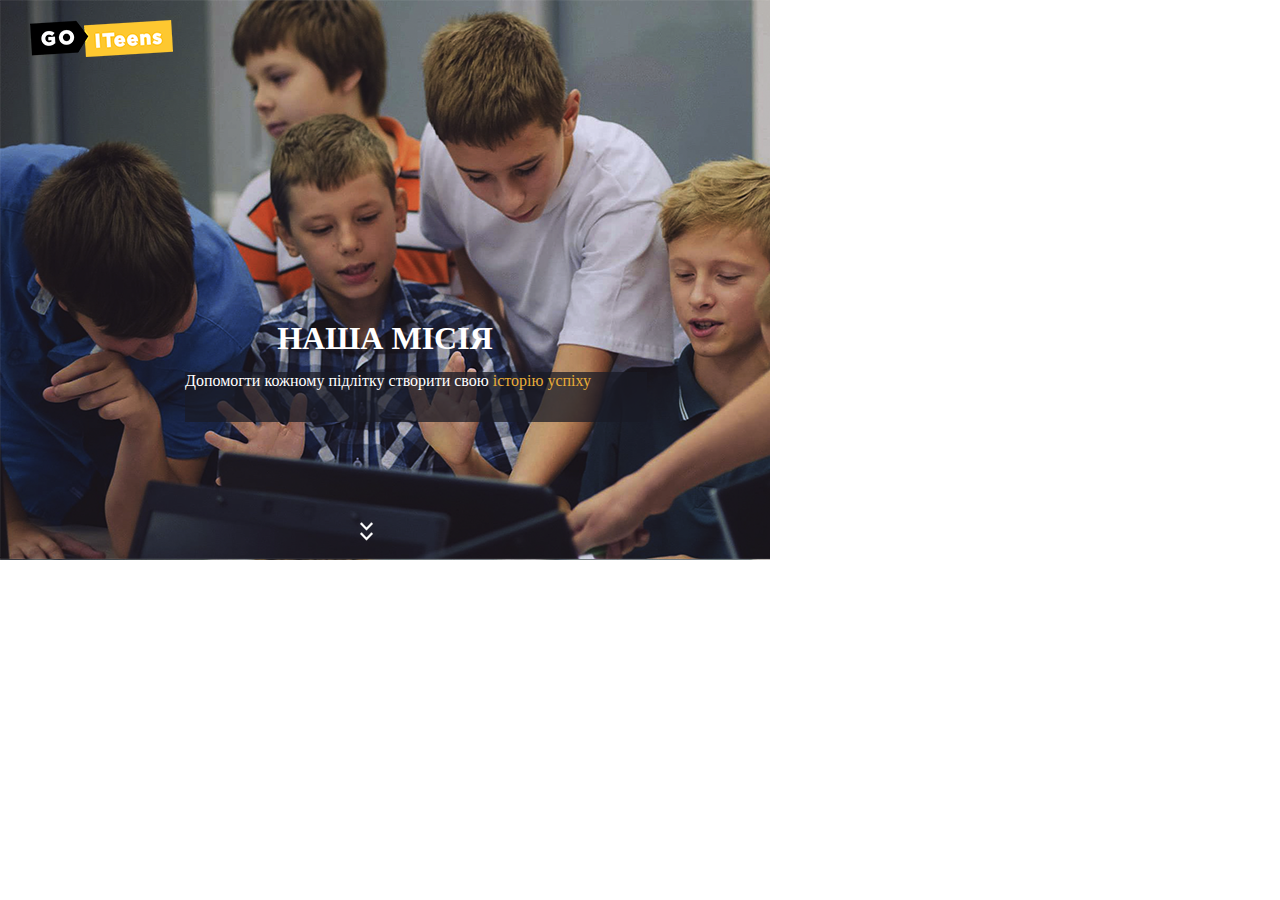
<file: header/index.html>
<!DOCTYPE html>
<html lang="en">
  <head>
    <meta charset="UTF-8" />
    <meta name="viewport" content="width=device-width, initial-scale=1.0" />
    <meta http-equiv="X-UA-Compatible" content="ie=edge" />
    <title>Document</title>
    <link rel="stylesheet" href="./css/styles.css" />
  </head>

  <body>
    <header class="header">
      <nav>
        <h1 class="logo"><img src="./img/Logoproject.png" alt="logo" /></h1>
      </nav>
      <button class="menu"><img src="./img/buger@1X.png" alt="" /></button>

      <h1 class="mission">Наша місія</h1>
      <ul class="help">
        <li>
          Допомогти кожному підлітку створити свою
          <span class="history">історію успіху</span>
        </li>
      </ul>
      <div class="strelki">
        <img src="./img/Composed-layer@1X.png" alt="" />
      </div>
    </header>
  </body>
</html>
</file>
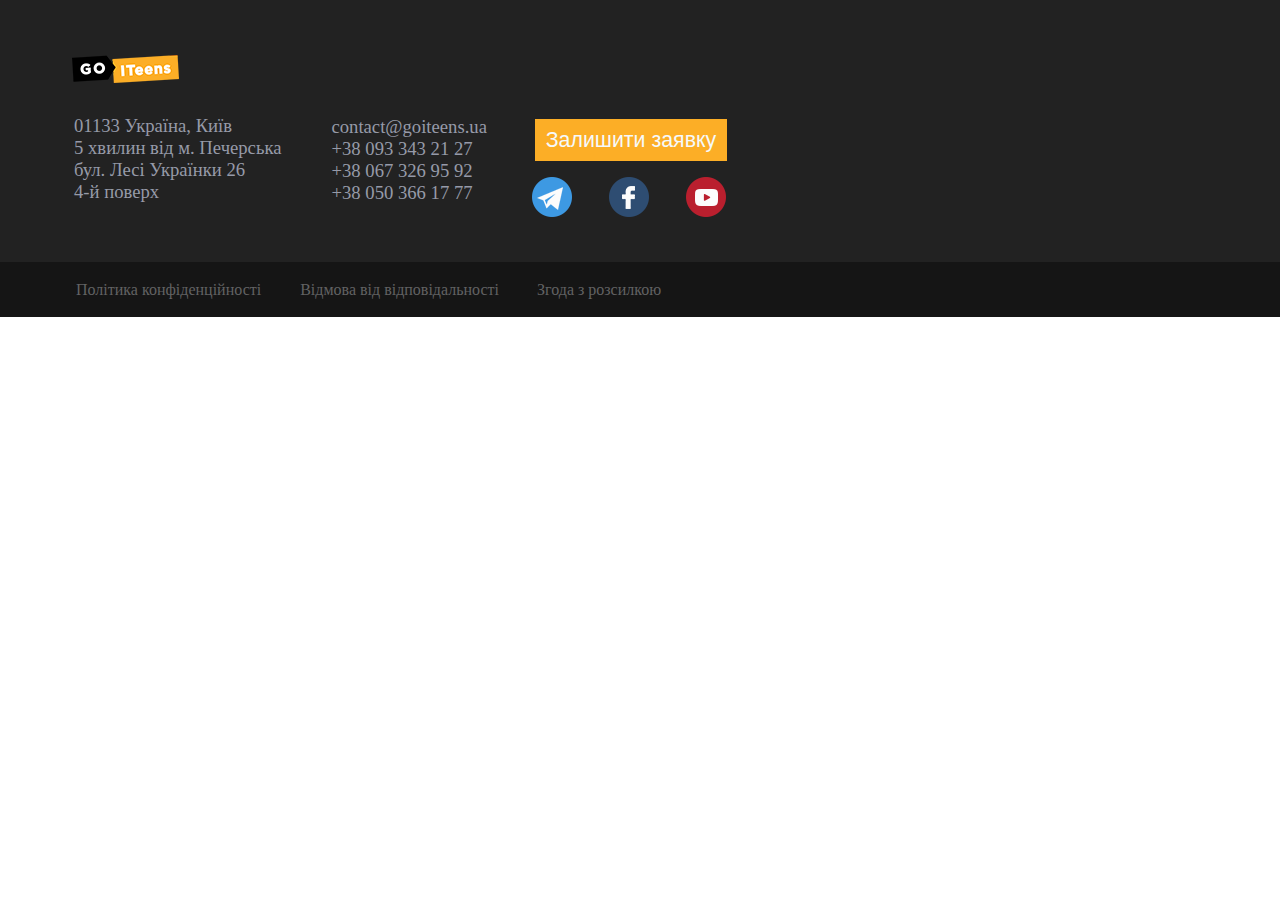
<file: proect/index.html>
<!DOCTYPE html>
<html lang="en">
<head>
    <meta charset="UTF-8">
    <meta name="viewport" content="width=device-width, initial-scale=1.0">
    <meta http-equiv="X-UA-Compatible" content="ie=edge">
    <link rel="stylesheet" href="css/style.css">
    <title>Document</title>
</head>
<body>
    <footer>
        <nav>
            <img class="logo" src="Logo@1X.png">
        </nav>
    <div class="container">
        <div class="text1">
            <p>01133 Україна, Київ</p>
            <p>5 хвилин від м. Печерська</p>
            <p>бул. Лесі Українки 26</p>
            <p>4-й поверх</p>
        </div>
        <div class="text2">
            <p>contact@goiteens.ua</p>
            <p>+38 093 343 21 27</p>
            <p>+38 067 326 95 92</p>
            <p>+38 050 366 17 77</p>
        </div>
        <button class="button">Залишити заявку</button>
    <div class="knopki">
        <div class="button1"><input type="image"  src = "Composed-layer@1X.png"></div>
        <div class="button2"><input type="image" src = "Composed-layer@1X (1).png"></div>
        <div class="button3"><input type="image" src = "Composed-layer@1X (2).png"></div>
    </div>
        
     </div>
    </footer>
<div class="box">
    <ul class="text">
        <li class="one">Політика конфіденційності</li>
        <li class="two">Відмова від відповідальності</li>
        <li class="three">Згода з розсилкою</li>
    </ul>
</div>
</body>
</html>
</file>
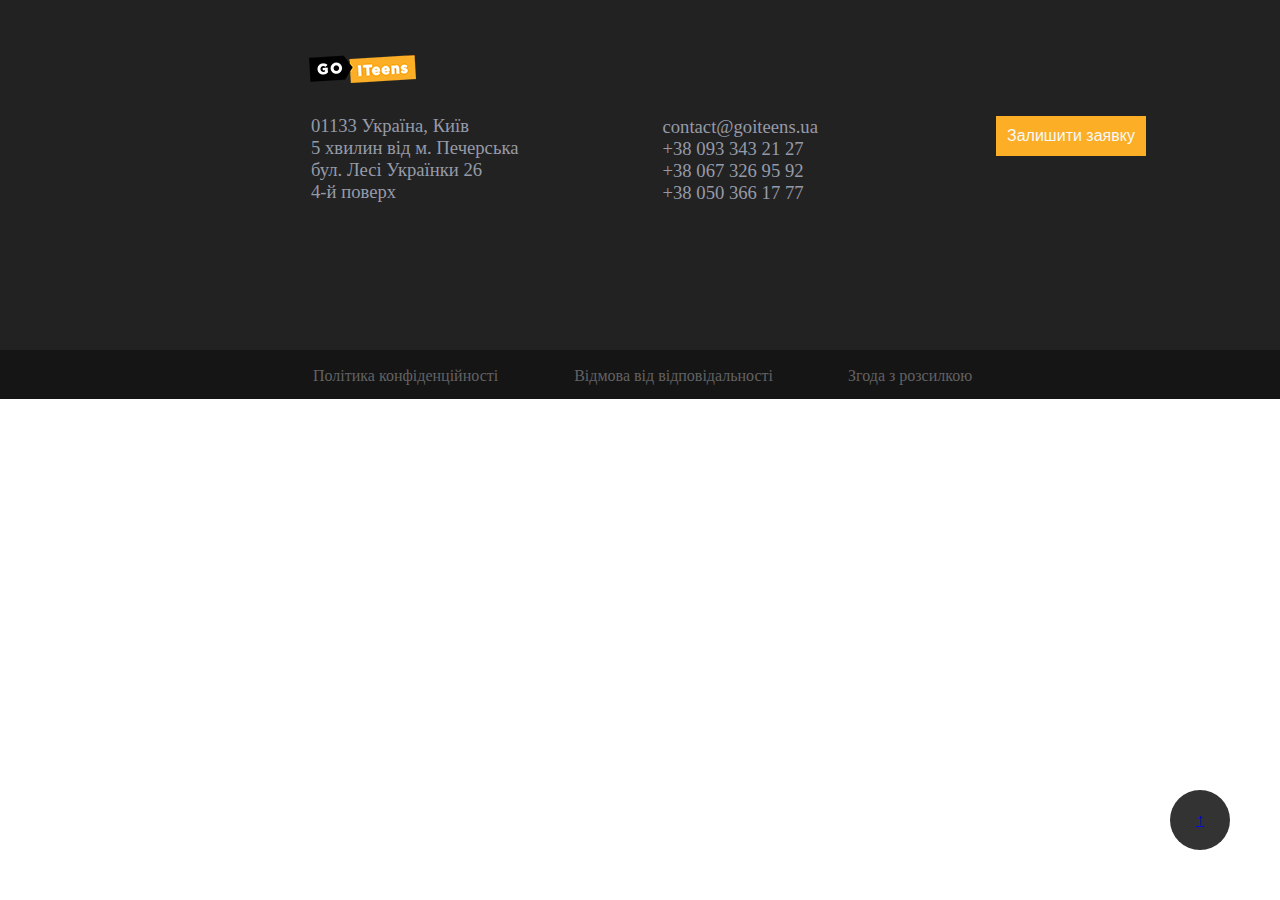
<file: proekt/index.html>
<!DOCTYPE html>
<html lang="en">
<head>
    <meta charset="UTF-8">
    <meta name="viewport" content="width=device-width, initial-scale=1.0">
    <meta http-equiv="X-UA-Compatible" content="ie=edge">
    <link rel="stylesheet" href="css/style.css">
    <title>Document</title>
</head>
<body>
    <footer>
        <nav>
            <img class="logo" src="Logo@1X.png">
        </nav>
    <div class="container">
        <div class="text1">
            <p>01133 Україна, Київ</p>
            <p>5 хвилин від м. Печерська</p>
            <p>бул. Лесі Українки 26</p>
            <p>4-й поверх</p>
        </div>
        <div class="text2">
            <p>contact@goiteens.ua</p>
            <p>+38 093 343 21 27</p>
            <p>+38 067 326 95 92</p>
            <p>+38 050 366 17 77</p>
        </div>
        <button class="button">Залишити заявку</button>
    <div class="knopki">
        <div class="button1"><input type="image"  src = "Composed-layer@1X.png"></div>
        <div class="button2"><input type="image" src = "Composed-layer@1X (1).png"></div>
        <div class="button3"><input type="image" src = "Composed-layer@1X (2).png"></div>
    </div>
        
     </div>
    </footer>
<div class="box">
    <ul class="text">
        <li class="one">Політика конфіденційності</li>
        <li class="two">Відмова від відповідальності</li>
        <li class="three">Згода з розсилкою</li>
    </ul>
</div>
<a href="#" class="to-page-nav">&#8593;</a>


</body>
</html>
</file>
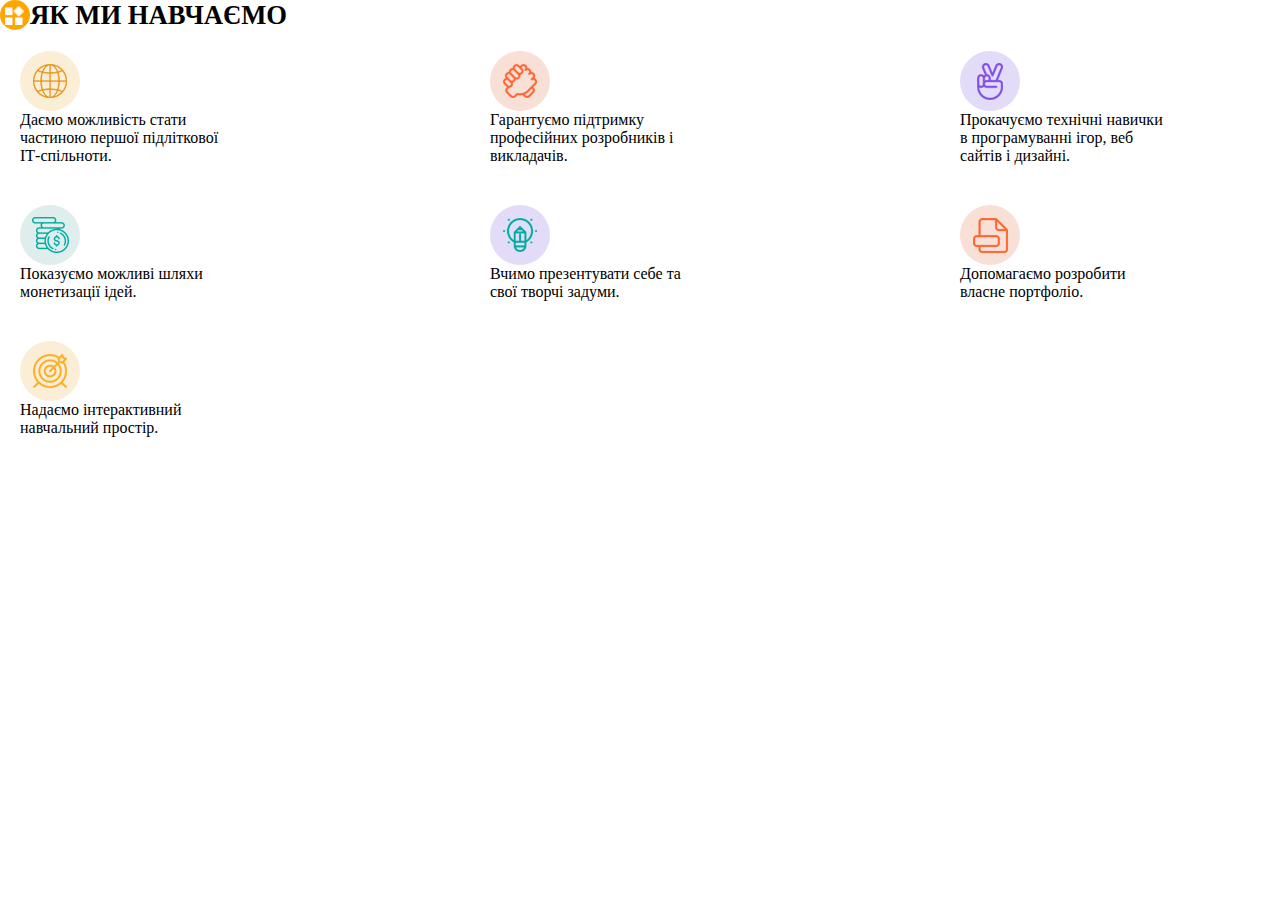
<file: progekt/index.html>
<!DOCTYPE html>
<html lang="en">
<head>
    <meta charset="UTF-8">
    <meta name="viewport" content="width=device-width, initial-scale=1.0">
    <meta http-equiv="X-UA-Compatible" content="ie=edge">
    <title>Document</title>
    <link rel="stylesheet" href="./css/style.css">
</head>
<body>
    <main>
        <section class="servise">
<h2 class="title"><div class="title-pic"><img class="pic-title" src="./img/Слой 6@1X.png" alt=""></div>Як ми навчаємо</h2>

        </section>
    <div class="container">
        <div class="box">
            <div class="pic1"><img src="./img/1@1X.png" alt=""></div>
            <div class="text">
                <p>Даємо можливість стати частиною першої підліткової ІТ-спільноти.
                </p>
            </div>
        </div>
        <div class="box">
            <div class="pic2"><img src="./img//2@1X.png" alt=""></div>
            <div class="text">
                <p>Гарантуємо підтримку професійних розробників і викладачів.</p>
            </div>
        </div>
        <div class="box">
            <div class="pic3"><img src="./img/3@1X.png" alt=""></div>
            <div class="text">
                <p>Прокачуємо технічні навички в програмуванні ігор, веб сайтів і дизайні.
                </p>
            </div>
        </div>
        <div class="box">
            <div class="pic4"><img src="./img/4@1X.png" alt=""></div>
            <div class="text">
                <p>Показуємо можливі шляхи монетизації ідей.</p>
            </div>
        </div>
        <div class="box">
            <div class="pic5"><img src="./img/5@1X.png" alt=""></div>
            <div class="text">
                <p>Вчимо презентувати себе та свої творчі задуми.</p>
            </div>
        </div>
        <div class="box">
            <div class="pic6"><img src="./img/6@1X.png" alt=""></div>
            <div class="text">
                <p>Допомагаємо розробити власне портфоліо.</p>
            </div>
        </div>
        <div class="box">
            <div class="pic7"><img src="./img/7@1X.png" alt=""></div>
            <div class="text">
                <p>Надаємо інтерактивний навчальний простір.
                </p>
            </div>
        </div>
    </div>
</main>
</body>
</html>
</file>
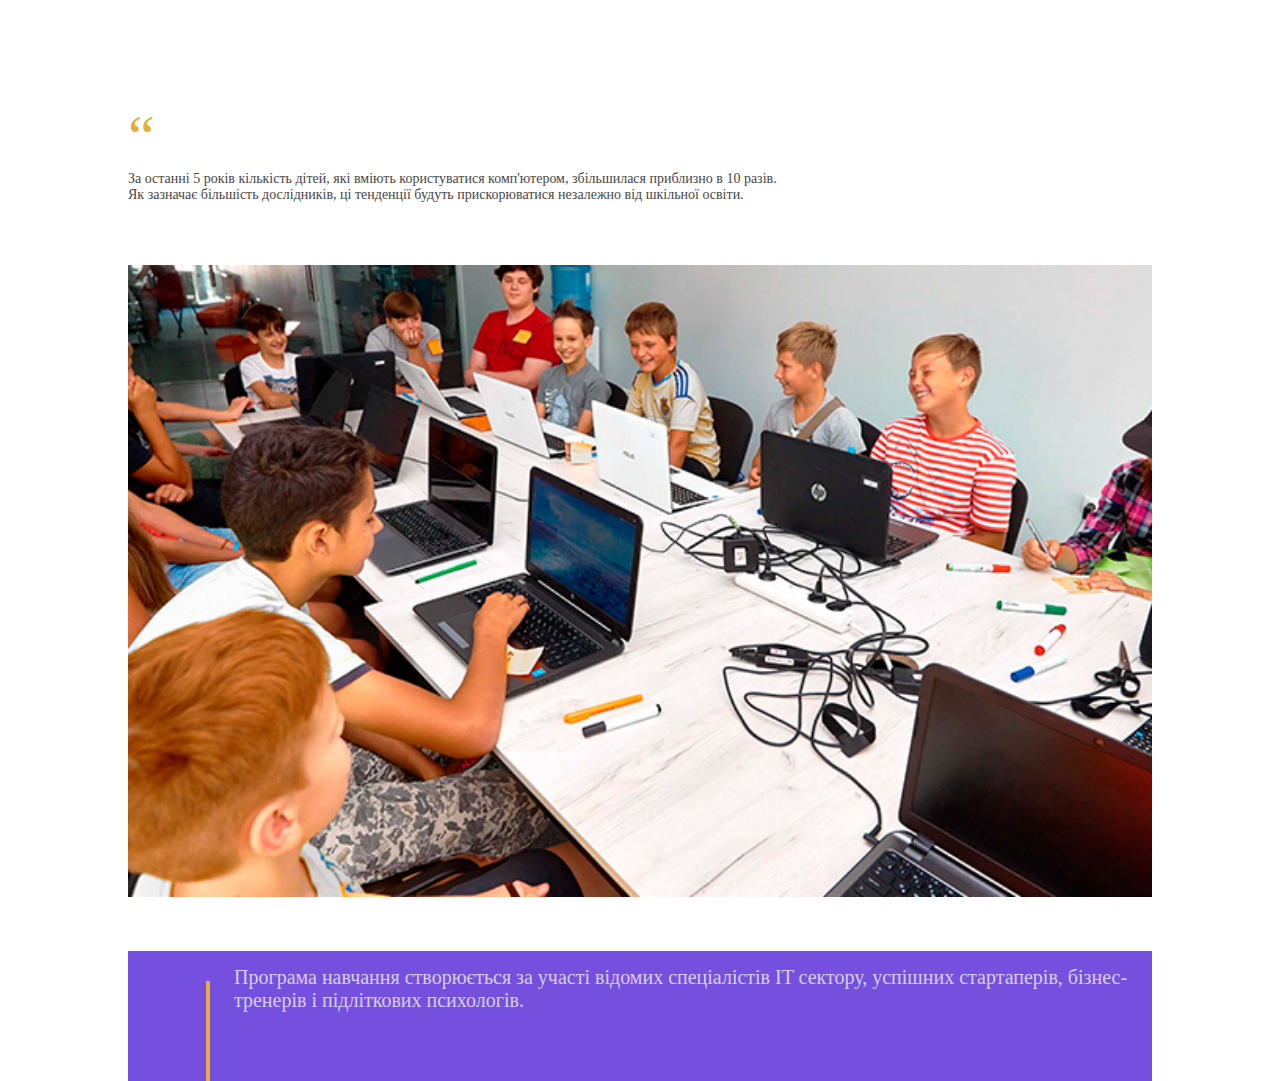
<file: project/index.html>
<!DOCTYPE html>
<html lang="en">
<head>
    <meta charset="UTF-8">
    <meta name="viewport" content="width=device-width, initial-scale=1.0">
    <meta http-equiv="X-UA-Compatible" content="ie=edge">
    <title>Document</title>
    <link rel="stylesheet" href="../project/css/sript.css">
</head>
<body>
    <div class="section1">
        <div class="part1">
            <div class="tekst12">
            <div class="tekst1"><p>За останні 5 років кількість дітей, які вміють користуватися комп'ютером, збільшилася приблизно в 10 разів.
            </p></div>
            <div class="tekst2"><p>Як зазначає більшість дослідників, 
                ці тенденції будуть прискорюватися 
                незалежно від шкільної освіти. </p></div>
            </div>
            <div class="image1"> <img class="images1" src="../project/css/img@1X.png" alt="">
            </div>
            
            
        </div>
        <div class="part2">
            
            <div class="bluebord">

                <div class="xz"></div>
                <div class="tekst3"><p>Програма навчання 
                    створюється за участі 
                    відомих спеціалістів 
                    IT сектору, 
                    успішних стартаперів, бізнес-тренерів 
                    і підліткових психологів.</p></div>
            </div>
        </div>
    </div>
</body>
</html>
</file>
<file: header/css/styles.css>
* {
  margin: 0;
  padding: 0;
  box-sizing: border-box;
}

@media (min-width: 320px) {
  .header {
    background-image: url(../img/1.png);
    height: 560px;
    width: 331px;
  }

  .mission {
    text-align: center;
    display: block;
    position: relative;
    top: 320px;
    color: #fff;
    text-transform: uppercase;
  }

  .logo {
    display: flex;
    justify-content: flex-start;
    margin-top: 20px;
    margin-left: 30px;
    position: absolute;
  }
  .menu {
    border: 0px white;
    position: absolute;
    right: 0;
    margin-top: 25px;
    margin-right: 40px;
    background-color: inherit;
  }
  .help {
    width: 70%;
    margin-top: 335px;
    margin-left: 59px;
    background-color: #191b25be;
    height: 50px;
    list-style: none;
    color: #ffffff;
  }
  .history {
    color: #e9ac38;
  }
  .strelki {
    margin-left: 160px;
    margin-top: 100px;
  }
}

@media (min-width: 768px) {
  .header {
    background-image: url(../img/2.png);
    width: 770px;
  }
  .strelki {
    margin-left: 360px;
  }
  .help {
    margin-left: 185px;
    background-color: #191b25be;
    width: 60%;
  }
}
</file>
<file: proect/css/style.css>
*{
    margin: 0;
    padding: 0;
    box-sizing: border-box;
}
@media(min-width:320px){
  footer{
    background-color: #222222;
  
}
.box{
    background-color: #151515;
    
}
.logo{
    margin: 43px 155px 0px 65px;
}
.text1{
    /* width: 185px;
    height: 89px; */
    margin: 19px 70px 0px 65px;
    font-size: 14pt;
    color: rgba(150, 153, 166, 255);
    text-align: left; 
}
.text2{
    /* width: 145px;
    height: 85px; */
    margin: 29px 110px 0px 65px;
    font-size: 14pt;
    color: rgba(150, 153, 166, 255);
    text-align: left; 
}
.button{
    background-color: #fcae26;
    /* width: 10px;
    height: 50px;
    text-transform: uppercase; */
    border: none;
    width: 192px;
    height: 42px;
    color: #f6f9fa;
    justify-content: right;
    margin: 36px 63px 0px 65px;
    font-size: 16pt;
    color: rgba(246, 249, 250, 255);
}
.knopki{
    display: flex;
    flex-wrap: wrap;
}
.button1{
    margin: 34px 0px 0px 65px;
}
.button2{
    margin: 34px 0px 0px 17px;
}
.button3{
    margin: 34px 0px 0px 17px;
}
.one{
    padding:24px 0px 0px 0px ;
    margin: 0px 80px 0px 66px;
    font-size: 12pt;
    color: rgba(98, 98, 99, 255);
    list-style: none;
    
}
.two{
    margin: 9px 66px 0px 66px;
    font-size: 12pt;
    color: rgba(98, 98, 99, 255);
    text-align: left;
    list-style: none;
}
.three{
    margin: 9px 134px 23px 65px;
    font-size: 12pt;
    color: rgba(98, 98, 99, 255);
    text-align: left;
    list-style: none; 
}
}
@media(min-width: 768px){
footer{
    background-color: #222222;
    /* width: 768px;
    height: 255px; */
}
.box{
    background-color: #151515;
    /* width: 768px;
    height: 49px; */
}
.logo{
    margin: 55px 589px 0px 72px;
}
.text1{
    font-size: 14pt;
    color: rgba(150, 154, 168, 255);
    text-align: left;
    margin: 28px 0px 55px 74px;
}
.text2{
    font-size: 14pt;
    color: rgba(150, 154, 168, 255);
    text-align: left;
    margin: 29px 0px 58px 50px;
}
.container {
  display: flex;
  flex-wrap: wrap;
}
.button{
    background-color: #fcae26;
    /* text-transform: uppercase; */
    border: none;
    width: 192px;
    height: 42px;
    color: #f6f9fa;
    justify-content: right;
    margin: 32px 0px 0px 48px;
}
.button1{
    margin: -85px 17px 0px 532px;
}
.button2{
    margin: -85px 17px 0px 20px;
}
.button3{
    margin: -85px 0px 0px 20px;
}
.text{
    display: flex;
    flex-wrap: wrap;
}
.one{
    padding: 19px 0 0 0;
    margin: 0px 0px 18px 76px;
    font-size: 12pt;
    color: rgba(98, 98, 99, 255);
    text-align: left;
    
}
.two{
    margin: 19px 0px 10px 39px;
    font-size: 12pt;
    color: rgba(98, 98, 99, 255);
    text-align: left;
    
}
.three{
    margin: 19px 0px 18px 38px;
    font-size: 12pt;
    color: rgba(98, 98, 99, 255);
    text-align: left;
}

@media(min-width: 1300px){
footer{
    background-color: #222222;
    /* width: 1920px;
    height: 350px; */
}
.box{
    background-color: #151515;
    
}
.logo{
    margin: 55px 1504px 0px 309px;
}
.text1{
    font-size: 14pt;
    color: rgba(150, 154, 168, 255);
    text-align: left;
    margin: 28px 0px 60px 311px;
}
.text2{
    font-size: 14pt;
    color: rgba(150, 154, 168, 255);
    text-align: left;
    margin: 29px 0px 63px 144px;
}
.container {
  display: flex;
  flex-wrap: nowrap;
  
}
.button{
    background-color: #fcae26;
    font-size: 12pt;
    /* text-transform: uppercase; */
    border: none;
    width: 150px;
    height: 40px;
    color: #f6f9fa;
    justify-content: right;
    margin: 29px 0px 0px 100px;
}
.knopki{
    display: flex;
    flex-wrap: nowrap;
    margin-left: 0px;
    
}
.button1{
    margin: 29px 0px 108px 140px;
}
.button2{
    margin: 29px 0px 108px 20px;
}
.button3{
    margin: 29px 0px 108px 20px;
}
.text{
    display: flex;
    flex-wrap: wrap;
}
.one{
    padding: 17px 0 0 0;
    margin: 0px 0px 18px 313px;
    font-size: 12pt;
    color: rgba(98, 98, 99, 255);
    text-align: left;
    
}
.two{
    margin: 17px 0px 18px 76px;
    font-size: 12pt;
    color: rgba(98, 98, 99, 255);
    text-align: left;
    
}
.three{
    margin: 17px 0px 18px 75px;
    font-size: 12pt;
    color: rgba(98, 98, 99, 255);
    text-align: left;
    
}
}
</file>
<file: proekt/css/style.css>
*{
    margin: 0;
    padding: 0;
    box-sizing: border-box;
}
@media(min-width:320px){
  footer{
    background-color: #222222;
    width: 320px;
    height: 500px;
}
.box{
    background-color: #151515;
    width: 320px;
    height: 200px;
}
.logo{
    margin: 43px 155px 0px 65px;
}
.text1{
    /* width: 185px;
    height: 89px; */
    margin: 19px 70px 0px 65px;
    font-size: 14pt;
    color: rgba(150, 153, 166, 255);
    text-align: left; 
}
.text2{
    /* width: 145px;
    height: 85px; */
    margin: 29px 110px 0px 65px;
    font-size: 14pt;
    color: rgba(150, 153, 166, 255);
    text-align: left; 
}
.button{
    background-color: #fcae26;
    /* width: 10px;
    height: 50px;
    text-transform: uppercase; */
    border: none;
    width: 192px;
    height: 42px;
    color: #f6f9fa;
    justify-content: right;
    margin: 36px 63px 0px 65px;
    font-size: 16pt;
    color: rgba(246, 249, 250, 255);
}
.knopki{
    display: flex;
    flex-wrap: wrap;
}
.button1{
    margin: 34px 0px 0px 65px;
}
.button2{
    margin: 34px 0px 0px 17px;
}
.button3{
    margin: 34px 0px 0px 17px;
}
.one{
    padding:24px 0px 0px 0px ;
    margin: 0px 80px 0px 66px;
    font-size: 12pt;
    color: rgba(98, 98, 99, 255);
    list-style: none;
    
}
.two{
    margin: 9px 66px 0px 66px;
    font-size: 12pt;
    color: rgba(98, 98, 99, 255);
    text-align: left;
    list-style: none;
}
.three{
    margin: 9px 134px 23px 65px;
    font-size: 12pt;
    color: rgba(98, 98, 99, 255);
    text-align: left;
    list-style: none; 
}
}
@media(min-width: 768px){
footer{
    background-color: #222222;
    width: 768px;
    height: 255px;
}
.box{
    background-color: #151515;
    width: 768px;
    height: 49px;
}
.logo{
    margin: 55px 589px 0px 72px;
}
.text1{
    font-size: 14pt;
    color: rgba(150, 154, 168, 255);
    text-align: left;
    margin: 28px 0px 55px 74px;
}
.text2{
    font-size: 14pt;
    color: rgba(150, 154, 168, 255);
    text-align: left;
    margin: 29px 0px 58px 50px;
}
.container {
  display: flex;
  flex-wrap: wrap;
}
.button{
    background-color: #fcae26;
    /* text-transform: uppercase; */
    border: none;
    width: 192px;
    height: 42px;
    color: #f6f9fa;
    justify-content: right;
    margin: 32px 0px 0px 48px;
}
.button1{
    margin: -85px 17px 0px 532px;
}
.button2{
    margin: -85px 17px 0px 20px;
}
.button3{
    margin: -85px 0px 0px 20px;
}
.text{
    display: flex;
    flex-wrap: wrap;
}
.one{
    padding: 19px 0 0 0;
    margin: 0px 0px 18px 76px;
    font-size: 12pt;
    color: rgba(98, 98, 99, 255);
    text-align: left;
    
}
.two{
    margin: 19px 0px 10px 39px;
    font-size: 12pt;
    color: rgba(98, 98, 99, 255);
    text-align: left;
    
}
.three{
    margin: 19px 0px 18px 38px;
    font-size: 12pt;
    color: rgba(98, 98, 99, 255);
    text-align: left;
}

@media(max-width: 1920px){
footer{
    background-color: #222222;
    width: 1920px;
    height: 350px;
}
.box{
    background-color: #151515;
    width: 1920px;
    height: 49px;
}
.logo{
    margin: 55px 1504px 0px 309px;
}
.text1{
    font-size: 14pt;
    color: rgba(150, 154, 168, 255);
    text-align: left;
    margin: 28px 0px 60px 311px;
}
.text2{
    font-size: 14pt;
    color: rgba(150, 154, 168, 255);
    text-align: left;
    margin: 29px 0px 63px 144px;
}
.container {
  display: flex;
  flex-wrap: wrap;
  
}
.button{
    background-color: #fcae26;
    font-size: 12pt;
    /* text-transform: uppercase; */
    border: none;
    width: 150px;
    height: 40px;
    color: #f6f9fa;
    justify-content: right;
    margin: 29px 0px 119px 178px;
}
.knopki{
    display: flex;
    flex-wrap: wrap;
}
.button1{
    margin: 29px 0px 108px 180px;
}
.button2{
    margin: 29px 0px 108px 20px;
}
.button3{
    margin: 29px 0px 108px 20px;
}
.text{
    display: flex;
    flex-wrap: wrap;
}
.one{
    padding: 17px 0 0 0;
    margin: 0px 0px 18px 313px;
    font-size: 12pt;
    color: rgba(98, 98, 99, 255);
    text-align: left;
    
}
.two{
    margin: 17px 0px 18px 76px;
    font-size: 12pt;
    color: rgba(98, 98, 99, 255);
    text-align: left;
    
}
.three{
    margin: 17px 0px 18px 75px;
    font-size: 12pt;
    color: rgba(98, 98, 99, 255);
    text-align: left;
    
}
.to-page-nav {
    position: relative;
    display: flex;
    justify-content: center;
    align-items: center;
    position: fixed;
    bottom: 50px;
    right: 50px;
    width: 60px;
    height: 60px; 
    border-radius: 50%;
    background-color: #333333;
}
}
</file>
<file: progekt/css/style.css>
*{
    margin: 0;
    padding: 0;
    box-sizing: border-box;
}

/* .container {
    display: flex;
    flex-wrap: wrap;
    justify-content: center;
  }
  .box {
      padding: 50px;
    width: 33%;
    display: flex;
    margin-bottom: 30px;
  }
  .pic {
    margin-right: 20px;
    margin-bottom: 10px;
    position: relative;
    bottom: 60px;
left: 50px;
background-size: cover;
background-color: wheat;
border-radius: 100%;
margin: auto;
  }
  .text{
      max-width: 200px;
  }

.title{
    padding: 50px;
    font-weight: 600;
    text-transform: uppercase;
}
.title-pic{
    margin-right: 20px;  
    position: relative;
    left: 30px;
    bottom: 75px;
    background-size: 80px;
background-color: orange;
border-radius: 100%;
margin: auto;
} */

@media(min-width:320px){
    .container{
        display: flex;

        align-items: center;
        flex-direction: column;
    }
    .box{
        width: 80%;
        margin: 20px;

    }
    
}

@media(min-width:768px){
    .container{
        flex-direction: row;
        flex-wrap: wrap;
        justify-content: space-between;
    }
    .box{
        width: 300px;
        
    }
}

@media(min-width:1300px){
    .container{
        flex-direction: row;
        flex-wrap: nowrap;
        justify-content: space-evenly;
    }
    .box{
        width: 250px;
        margin: 40px;
    }
}

.title{
    text-transform: uppercase;
    font-family: ﻿OpenSans-Bold, ﻿AdobeInvisFont, ﻿MyriadPro-Regular;
font-size: 20pt;
display: flex;
justify-content: flex-start;

}

.pic1{
    background-size: cover;
background-color: #fbeed7;
border-radius: 100%;
width: 60px;
height: 60px;
display: flex;
justify-content: center;
align-items: center;

}
.pic2{
    background-size: cover;
background-color: #f8e0d7;
border-radius: 100%;
width: 60px;
height: 60px;
display: flex;
justify-content: center;
align-items: center;
}
.pic3{
    background-size: cover;
background-color: #e3dcf8;
border-radius: 100%;
width: 60px;
height: 60px;
display: flex;
justify-content: center;
align-items: center;
}
.pic4{
    background-size: cover;
background-color: #dfeeec;
border-radius: 100%;
width: 60px;
height: 60px;
display: flex;
justify-content: center;
align-items: center;
}
.pic5{
    background-size: cover;
background-color:#e3dcf8;
border-radius: 100%;
width: 60px;
height: 60px;
display: flex;
justify-content: center;
align-items: center;
}
.pic6{
    background-size: cover;
background-color: #f8e0d7;
border-radius: 100%;
width: 60px;
height: 60px;
display: flex;
justify-content: center;
align-items: center;
}
.pic7{
    background-size: cover;
background-color: #fbeed7;
border-radius: 100%;
width: 60px;
height: 60px;
display: flex;
justify-content: center;
align-items: center;
}

.title-pic{
    background-size: cover;
    background-color: orange;
    border-radius: 50%;
    width: 30px;
    height: 30px;
    display: flex;
    justify-content: center;
   align-items: center;
   
   
    
}

.text{
    width: 70%;
}

.pic-title{
    width: 20px;
    height: 20px;
}
</file>
<file: project/css/sript.css>
*{
    margin: auto;
    padding: 0;
    box-sizing: border-box;
}


@media(min-width:320px){
    .section{
        width: 84%;
        margin-left: 8%;
        justify-content: center;
    }

    

    .part2{
        background-color: #7550de;
        height: 180px;
        width: 70%;
    }

    .part1{
        
        width: 84%;
    }

    .tekst3{
        color: #d6cef4;

    }

    .xz{
        width: 100px;
        height: 2px;
        background-color: #e9ac38;
        color: #d6cef4;
        margin-top: 30px;
        display: inline-block;
        margin-left: 35%;
    }

    .tekst1{
        color: #464646;
        width: 84%;
        font-size: 14px;
        text-align: left;
    }
    .tekst2{
        color: #464646;
        width: 84%;
        font-size: 14px;
        text-align: left;
    }

    .image1{
        width: 84%;

    }

    .images1{
        width: 100%;
    }
    .tekst1::before{
        content: "“";
        font-size: 60px;
        color: #e9ac38;
    }

    .tekst3::before{
        width: 60px;
        height: 2px;
        background-color: #e9ac38;
        color: #d6cef4;
        
    }
}


@media(min-width:768px){
    .section{
        width: 621px;
        display: flex;
        flex-direction: column-reverse;
    }

    .xz{
        width: 4px;
        height: 100px;
        background-color: #e9ac38;
        color: #d6cef4;
        margin-top: 30px;
        display: inline-block;
        margin-right: 24px;
        margin-left: 78px;
    }

    .part2{
        background-color: #7550de;
        height: 30%;
        width: 80%;
    }

    .part1{
        
        width: 80%;

        
    }

    .tekst3{
        color: #d6cef4;
        width: 90%;
        height: 99px;
        display: inline-block;
        font-size: 20px;
        text-align: left;
    }

    .tekst1{
        color: #464646;
        width: 90%;
        font-size: 14px;
        text-align: left;
        margin-left: 0;
    }
    .tekst2{
        color: #464646;
        width: 80%;
        font-size: 14px;
        text-align: left;
        margin-left: 0;
    }

    .tekst12{
        display: inline-block;
        width: 100%;
        
        margin-top: 10%;
    }

    .image1{
        width: 100%;
        left: 10%;
        margin-top: 6%;
        margin-bottom: 50px;
    }
    .tekst1::before{
        content: "“";
        font-size: 60px;
        color: #e9ac38;
    }

    .images1{
        width: 100%;
        height: 100%;
        
        
    }

    .bluebord{
        justify-content: flex;
        display: flex;
        align-items: center;
        align-content: center;
    }
    
}

@media(min-width:1300px){
    .section{
        width: 68%;
    }

    .xz{
        width: 2px;
        height: 87px;
        background-color: #e9ac38;
        color: #d6cef4;
        margin-top: 30px;
        display: inline-block;
        margin-right: 24px;
        margin-left: 78px;
    }

    .part2{
        background-color: #7550de;
        height: 15%;
        width: 68%;

        
    }

    .part1{
        display: flex;
        justify-content: space-around;
        width: 91%;
        flex-direction: row-reverse;
    }

    .tekst3{
        color: #d6cef4;
        width: 54%;
        height: 30px;
        display: inline-block;
        font-size: 20px;
        text-align: left;
    }

    .tekst1{
        color: #464646;
        width: 100%;
        font-size: 20px;
        text-align: left;
        
        
    }
    .tekst2{
        color: #464646;
        width: 100%;
        font-size: 20px;
        text-align: left;
        
    }

    .tekst12{
        display: inline-block;
        width: 26%;
        left: 56%;
        margin-top: 4%;
        margin-left: 2%;
    }

    .image1{
        width: 34%;
        display: inline-block;


        
    }
    .tekst1::before{
        content: "“";
        font-size: 90pt;
        color: #e9ac38;
        
    }

    .images1{
        width: 100%;
        height: 100%;
        
    }


}
</file>
